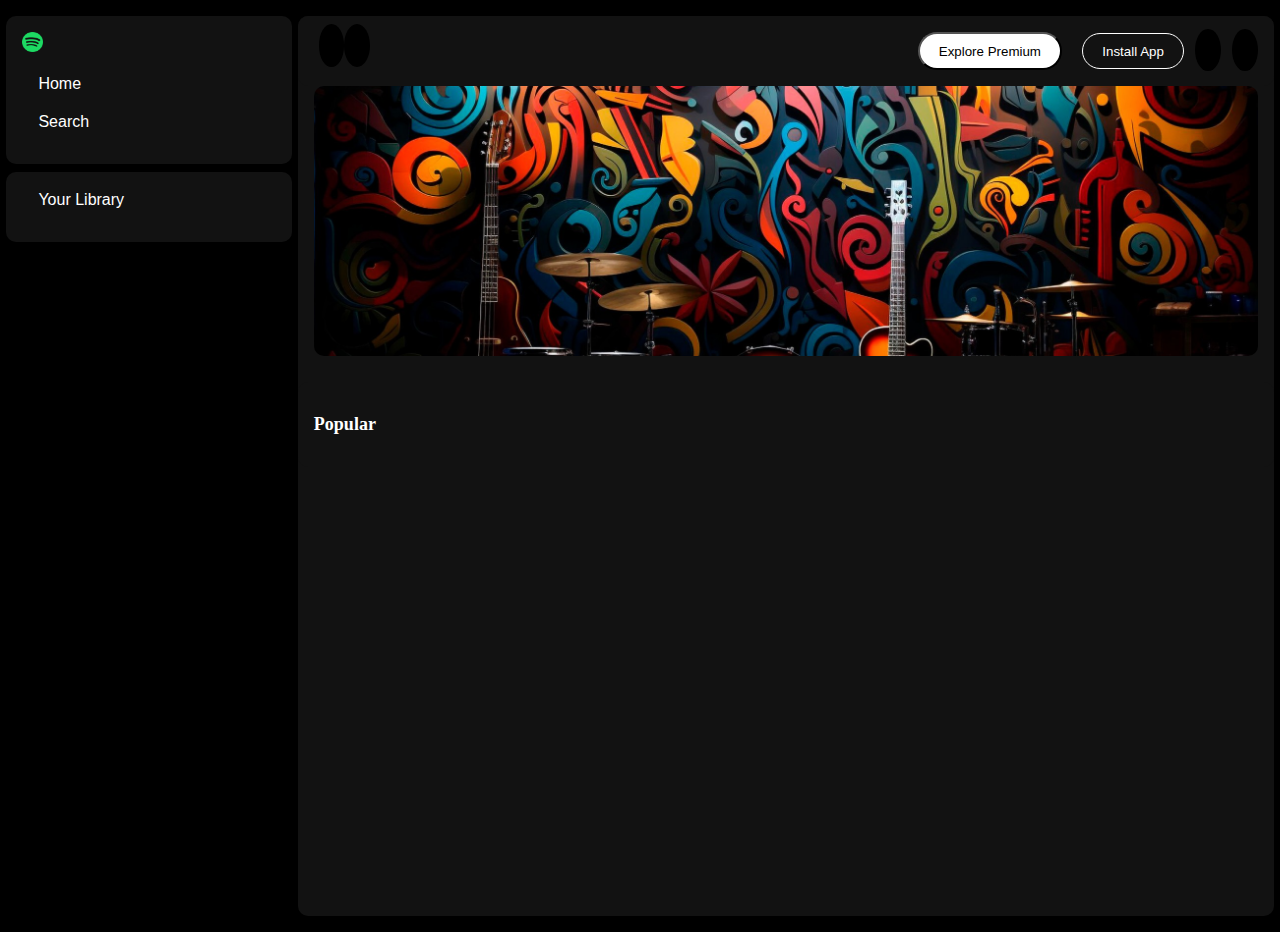
<file: index.html>
<!DOCTYPE html>
<html lang="en">
<head>
    <meta charset="UTF-8">
    <meta name="viewport" content="width=device-width, initial-scale=1.0">
    <title>Document</title>
    <link rel="stylesheet" href="./style.css">
    <link rel="stylesheet" href="https://cdnjs.cloudflare.com/ajax/libs/font-awesome/6.5.1/css/all.min.css" integrity="sha512-DTOQO9RWCH3ppGqcWaEA1BIZOC6xxalwEsw9c2QQeAIftl+Vegovlnee1c9QX4TctnWMn13TZye+giMm8e2LwA==" crossorigin="anonymous" referrerpolicy="no-referrer" />
    
</head>
<body>
    <div class="parent d-flex justify-between">
        <!-- left starts here  -->
        <div class="left">
            <div class="container">
                <div class="row">


                    <div class="column logo ">
                        <a href="index.html">
                            <img src="./assets/logo.png" alt="">
                        </a>
                    </div>
                    
                    <div class="column navbar">
                        <ul class="">
                            <li><a href="./index.html"><span><i class="fa-solid fa-house"></i></span>Home</a></li>
                            <li><a href="./index.html"><span><i class="fa-solid fa-magnifying-glass"></i></span>Search</a></li>
                        </ul>
                    </div>
                </div>
            </div>
            <div class="container  Library">
                <div class="row">
                    <div class="column">
                        <ul class="">
                            <li><a href="./index.html"><span><i class="fa-solid fa-bookmark"></i></span>Your Library</a></li>
                        </ul>
                    </div>
                </div>
            </div>
        </div>
        <!-- left ends here  -->
        <!-- right starts here  -->

        <div class="right">
            <div class="container top">
                <div class="row d-flex justify-between">
                    <div class="column chevron">
                        <span><i class="fa-solid fa-chevron-left"></i></span>
                        <span><i class="fa-solid fa-chevron-right"></i></span>
                    </div>
                    <div class="column rightSide">
                        <button>Explore Premium</button>
                        <button class="btn-secondary"> <span><i class="fa-solid fa-arrow-down"></i></span> Install App</button>
                        <a href="#"><span><i class="fa-regular fa-bell"></i></span></a>
                        <a href="#"><span><i class="fa-regular fa-user"></i></i></span></a>
                    </div>
                </div>
            </div>
            <!-- banner starts here  -->

            <div class="container banner">
                <div class="row ">
                    <div class="column">  
                        <!-- <img src="./assets/banner.jpg" alt="">                       -->
                    </div>
                </div>
            </div>
            <!-- banner ends here  -->
            <!-- .cardRow starts here  -->
            <div class="container cardRow">
                <div class="row">
                    <div class="column">
                        <h2>Popular </h2>
                    </div>
                </div>
                <div class="row d-flex justify-between">


                    <!-- <div class="card user">
                       <a href="../pages/songpage.html">
                            <div class="cardInner">

                                <div class="cardImg">
                                    <img src="./assets/cardImg.jpg" alt="">
                                </div>
                                <div class="info">
                                    <h4>Mithoon Radio</h4>
                                    <p>By Spotify</p>
                                </div>
                            </div>
                        </a>
                    </div> -->

                    <div id="root">

                    </div>



                   
                    
                </div>
            </div>
            <!-- .cardRow starts here  -->
        </div>

        <!-- right ends here  -->

    </div >
    <script>
        // fetch('data.json')
        // .then((response) =>{
        //     return response.json()
        // })
        // .then((data)=>{
        //     console.log(data)
        // })
        // console.log("Hello ")

        const url = 'https://spotify-web2.p.rapidapi.com/search/?q=%3CREQUIRED%3E&type=multi&offset=0&limit=10&numberOfTopResults=5';
        const options = {
        	method: 'GET',
        	headers: {
        		'X-RapidAPI-Key': '8daf2f4636mshb774ac6f6c60c23p1aaec6jsnf9af23420a22',
        		'X-RapidAPI-Host': 'spotify-web2.p.rapidapi.com'
        	}
        };

        fetch('https://jsonplaceholder.typicode.com/users')
        .then( response => response.json())
        .then( (data)  =>{

            // console.log(data)
            for(i=0; i<=data.length; i++){

                console.log(data[i])
                let dataInHtml=`<div class="con"><h2 id="${data[i].id}">${data[i].username}</h2><p class="Spon">${data[i].email} </p></div>`;
                    
                document.getElementById("#root").append(dataInHtml);
            }
           
        }) 
        

    </script>
</body>
</html>
</file>
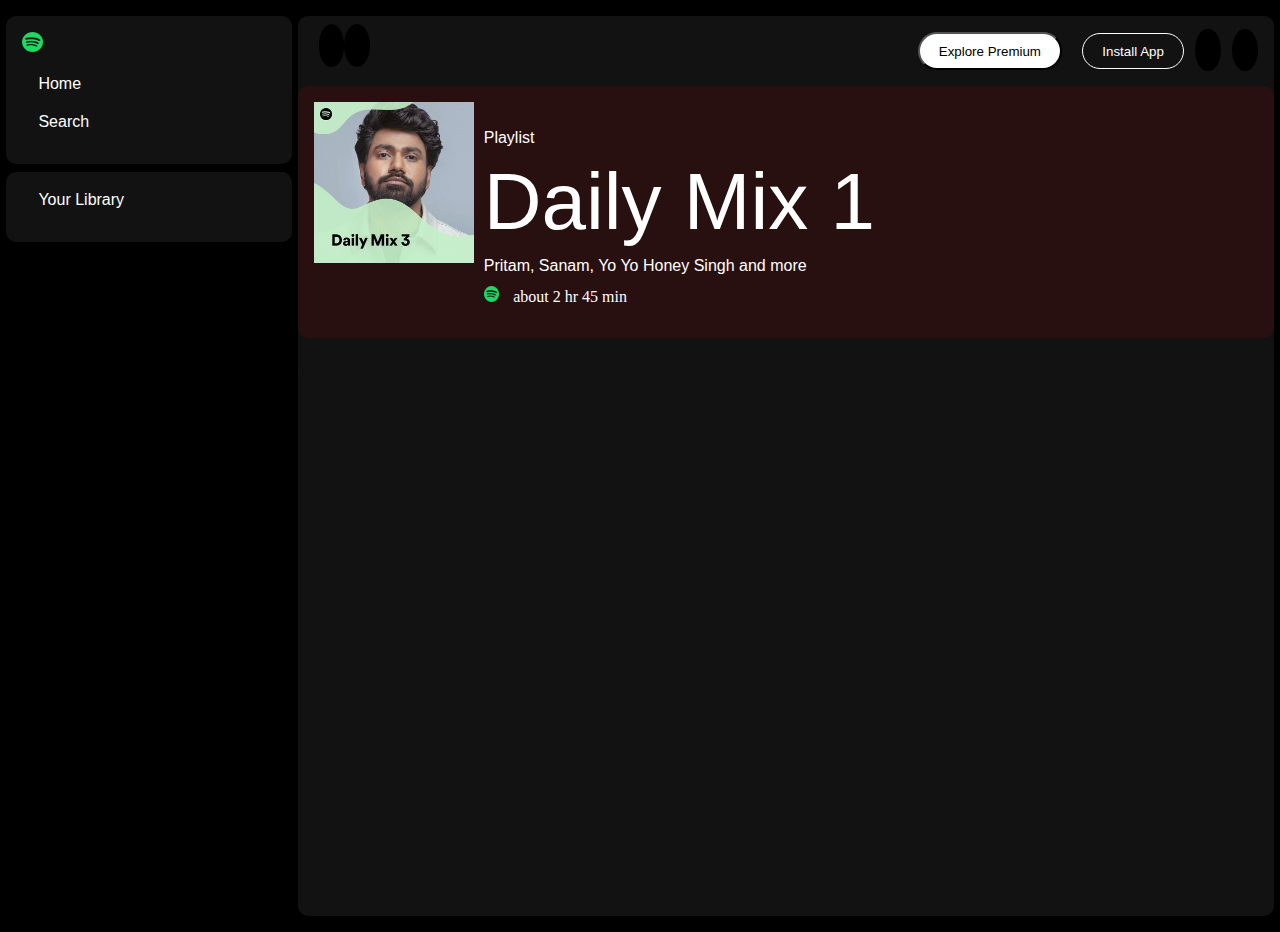
<file: pages/songpage.html>
<!DOCTYPE html>
<html lang="en">
<head>
    <meta charset="UTF-8">
    <meta name="viewport" content="width=device-width, initial-scale=1.0">
    <title>Document</title>
    <link rel="stylesheet" href="../style.css">
    <link rel="stylesheet" href="https://cdnjs.cloudflare.com/ajax/libs/font-awesome/6.5.1/css/all.min.css" integrity="sha512-DTOQO9RWCH3ppGqcWaEA1BIZOC6xxalwEsw9c2QQeAIftl+Vegovlnee1c9QX4TctnWMn13TZye+giMm8e2LwA==" crossorigin="anonymous" referrerpolicy="no-referrer" />
    
</head>
<body>
    <div class="parent d-flex justify-between">
        <!-- left starts here  -->
        <div class="left">
            <div class="container">
                <div class="row">

                    <div class="column logo ">
                        <a href="../index.html">
                            <img src="../assets/logo.png" alt="">
                        </a>
                    </div>
                    <div class="column navbar">
                        <ul class="">
                            <li><a href="../index.html"><span><i class="fa-solid fa-house"></i></span>Home</a></li>
                            <li><a href="./index.html"><span><i class="fa-solid fa-magnifying-glass"></i></span>Search</a></li>
                        </ul>
                    </div>
                </div>
            </div>
            <div class="container  Library">
                <div class="row">
                    <div class="column">
                        <ul class="">
                            <li><a href="./index.html"><span><i class="fa-solid fa-bookmark"></i></span>Your Library</a></li>
                        </ul>
                    </div>
                </div>
            </div>
        </div>
        <!-- left ends here  -->
        <!-- right starts here  -->

        <div class="right">
            <div class="container top">
                <div class="row d-flex justify-between">
                    <div class="column chevron">
                        <span><i class="fa-solid fa-chevron-left"></i></span>
                        <span><i class="fa-solid fa-chevron-right"></i></span>
                    </div>
                    <div class="column rightSide">
                        <button>Explore Premium</button>
                        <button class="btn-secondary"> <span><i class="fa-solid fa-arrow-down"></i></span> Install App</button>
                        <a href="#"><span><i class="fa-regular fa-bell"></i></span></a>
                        <a href="#"><span><i class="fa-regular fa-user"></i></i></span></a>
                    </div>
                </div>
            </div>

            <!-- songBanner starts here  -->
            <div class="container songBanner">
                <div class="row d-flex justify-between">
                    <div class="column SBleft">
                        <img src="../assets/cardImg.jpg" alt="">
                    </div>
                    <div class="column SBright d-flex  direction-column">
                        <p class="playlist">Playlist</p>
                        <p class="playListTitle">Daily Mix 1</p>
                        <p class="artist">Pritam, Sanam, Yo Yo Honey Singh and more</p>
                        <div class="">
                            <a href="../index.html"><img src="../assets/logo.png" alt=""></a>
                            <span>about 2 hr 45 min</span>
                        </div>
                    </div>
                </div>
            </div>
            <!-- songBanner ends here  -->


            <!-- songListTitleBar starts here  -->
            <div class="container songListTitleBar">
                <div class="row">
                    <div class="column"></div>
                </div>
            </div>
            <!-- songListTitleBar ends here  -->

        </div>

        <!-- right ends here  -->

    </div >
    <source src="../script.js" type="">

    
</body>
</html>
</file>
<file: style.css>
*{
    margin: 0;
    padding: 0;
    box-sizing: border-box;
    color: white;
}
:root{
    --bg-dark-primary: #000000;
    --bg-dark-secondary: #121212;
    --bg-gray: #171717;
    --bg-gray-hover:#282828;
    --font-primary: 'Robot', sans-serif;
}

body{
    background-color: var(--bg-dark-primary);
}

/* global css starts here  */
a{
    text-decoration: none;
}
button{
    background-color: white;
    color: black;
    padding: .6rem 1.2rem;
    border-radius: 2.5rem;
    margin-left: 1rem;
    cursor: pointer;
    transition: all ease-in-out 200ms;
}
button:hover{
    transform: scale(1.1);
}
.btn-secondary{
    background-color: transparent;
    color: white;
    border: 1px solid white;
}
h1 h2 h3 h4 h5 h6{
    line-height: 2.5rem;
    font-family: var(--font-primary);
}
h2{
    font-size: 18px;
    margin: 1rem 0;
}
h4{
    font-size: 18px;
    margin: .5rem 0;
}
p{
    line-height: 2.5rem;
    font-family: var(--font-primary);

}
.container{
    background-color: var(--bg-dark-secondary);
    padding: 1rem;
    border-radius: 10px;
}
.parent{
    width: 99%;
    margin: 1rem auto;
}

.d-flex{
    display: flex;
    
}
.justify-between{
    justify-content: space-between;
}
.justify-start{
    justify-content: start;
}
.align-center{
    align-items: center;
}
.align-start{
    align-items: start;
}
.direction-column{
    flex-direction: column;
}
.align-content{
    align-content: space-between ;

}
/* global css ends here  */

/* header start here  */
.left{
    /* padding: 1rem 0; */
    /* background-color: gray; */
    width: 22.5%;
}
.left .container {
    margin: 0 0 .5rem 0;
}

.left .container .logo{
    margin: 0 0 1rem 0;
}


.left .logo{
    width: 100%;
}
.left img{
    width: 8%;
}
.left .navbar{
    width: 50%;
    /* background-color: red; */
}
.left ul{

}
.left  ul li{
    list-style: none;
    margin: 0 0 1rem 0;
    font-family: var(--font-primary);
}
.left  ul i {
    
    margin:.5rem 1rem 0 0;
    font-size: 1.2rem;

}

/* header ends here  */

/* right start here  */
.right{
    /* padding: .5rem; */
    background-color: var(--bg-dark-secondary);

    width: 77%;
    min-height: 100vh;
    border-radius: 10px;
}

/* chevron starts here  */
.right .chevron{
    margin: .3rem;
    /* background-color: red; */
}
.right .chevron i{
    /* display: block; */
    background-color: var(--bg-dark-primary);
    border-radius: 100%;
    padding: .8rem;
}
.right .top .rightSide a{
    padding: .8rem;
    margin: 0 0 0 .7rem;
    background-color: var(--bg-dark-primary);
    border-radius: 100%;


}
/* chevron ends here  */
/* banner starts here  */

.right .banner{
    background-image: url(./assets/banner.jpg);
    background-position: center;
    background-size: cover;
    min-height: 30vh;
    margin: 0 1rem ;

}
.right .banner img{
    width: 100%;
    object-fit: cover;
    object-position: center;
    border-radius: 10px;

}
/* banner ends here  */

/* .cardRow starts here */
.cardRow{
    width: 100%;
    margin: 1.6rem 0;
}
.cardRow  .card{
    width: 16%;
    border-radius: 10px;
    background-color: var(--bg-gray);

}
.cardRow  .card a .cardInner{
    padding: 1rem;
    width: 100%;
    transition: all ease-in-out 400ms;

    
}
.cardRow .card:hover{

    background-color: var(--bg-gray-hover);
    cursor: pointer;

    
}

.cardRow .card .cardImg{
    width: 100%;
    border-radius: 10px;

}
.cardRow .card img{
    width: 100%;
    border-radius: 10px;
    box-shadow: 0 4px 8px 0 rgba(0, 0, 0, 0.7), 0 6px 20px 0 rgba(0, 0, 0, 0.7);
}



/* .cardRow ends here */
/* right start here  */



/* songPage css starts here  */
.songBanner{
    background-color: #291010;
    /* height: auto; */
    min-height: 25vh;
}
.songBanner .SBleft{
    width: 17%;
    /* background-color: black; */
}
.songBanner .SBleft img{
    width: 100%;
}

.songBanner .SBright{
    width: 82%;
    /* background-color: green; */
    align-content: space-between ;
    /* gap: 5px; */
    padding: 1rem 0;

}
.songBanner .SBright img{
    width: 2%;
}
.songBanner .SBright .playListTitle{
    font-size: 5rem;
    margin: 1.5rem 0 ;
}
.songBanner .SBright span{
    margin: 0 10px;
}


/* songPage css starts here  */
</file>
